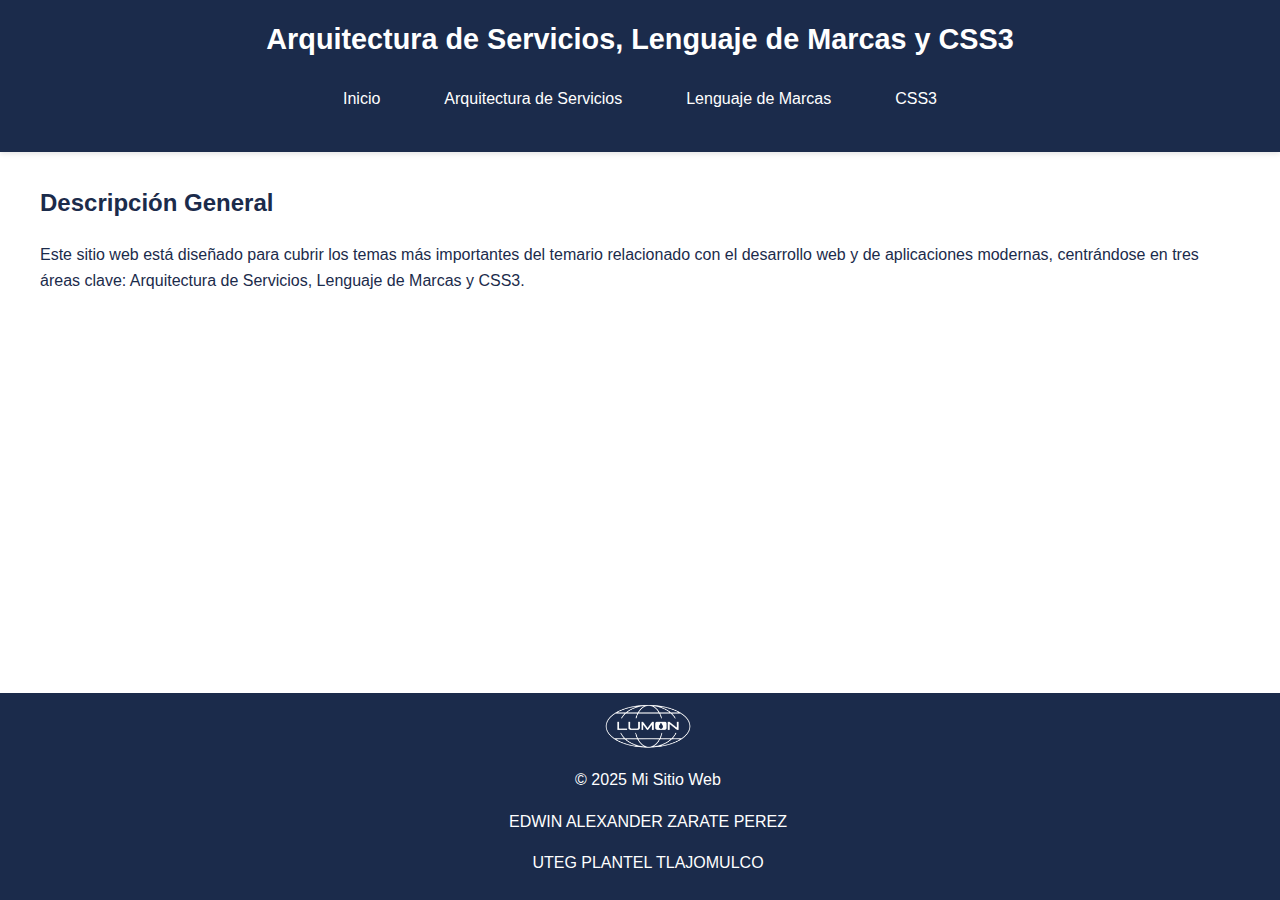
<file: index.html>
<!DOCTYPE html>
<html lang="es">
<head>
    <meta charset="UTF-8">
    <meta name="viewport" content="width=device-width, initial-scale=1.0">
    <title>Inicio - Mi Sitio Web</title>
    <link rel="stylesheet" href="assets/css/styles.css">
</head>
<body>
    <header>
        <h1>Arquitectura de Servicios, Lenguaje de Marcas y CSS3</h1>
        <nav>
            <ul>
                <li><a href="index.html">Inicio</a></li>
                <li><a href="pages/arquitectura.html">Arquitectura de Servicios</a></li>
                <li><a href="pages/lenguaje.html">Lenguaje de Marcas</a></li>
                <li><a href="pages/css3.html">CSS3</a></li>
            </ul>
        </nav>
    </header>

    <section>
        <h2>Descripción General</h2>
        <p>Este sitio web está diseñado para cubrir los temas más importantes del temario relacionado con el desarrollo web y de aplicaciones modernas, centrándose en tres áreas clave: Arquitectura de Servicios, Lenguaje de Marcas y CSS3.</p>
    </section>


    
        <footer>
            <div class="footer-images">
                <img src="attached_assets/IMG_2289.png" alt="Logo Lumon" style="max-height: 50px; filter: brightness(0) invert(1);"> <!-- Cambiado a color blanco -->
            </div>
            <p>&copy; 2025 Mi Sitio Web</p>
            <p>EDWIN ALEXANDER ZARATE PEREZ</p>
            <p>UTEG PLANTEL TLAJOMULCO</p>
        </footer>
    </body>
    </html>
</file>
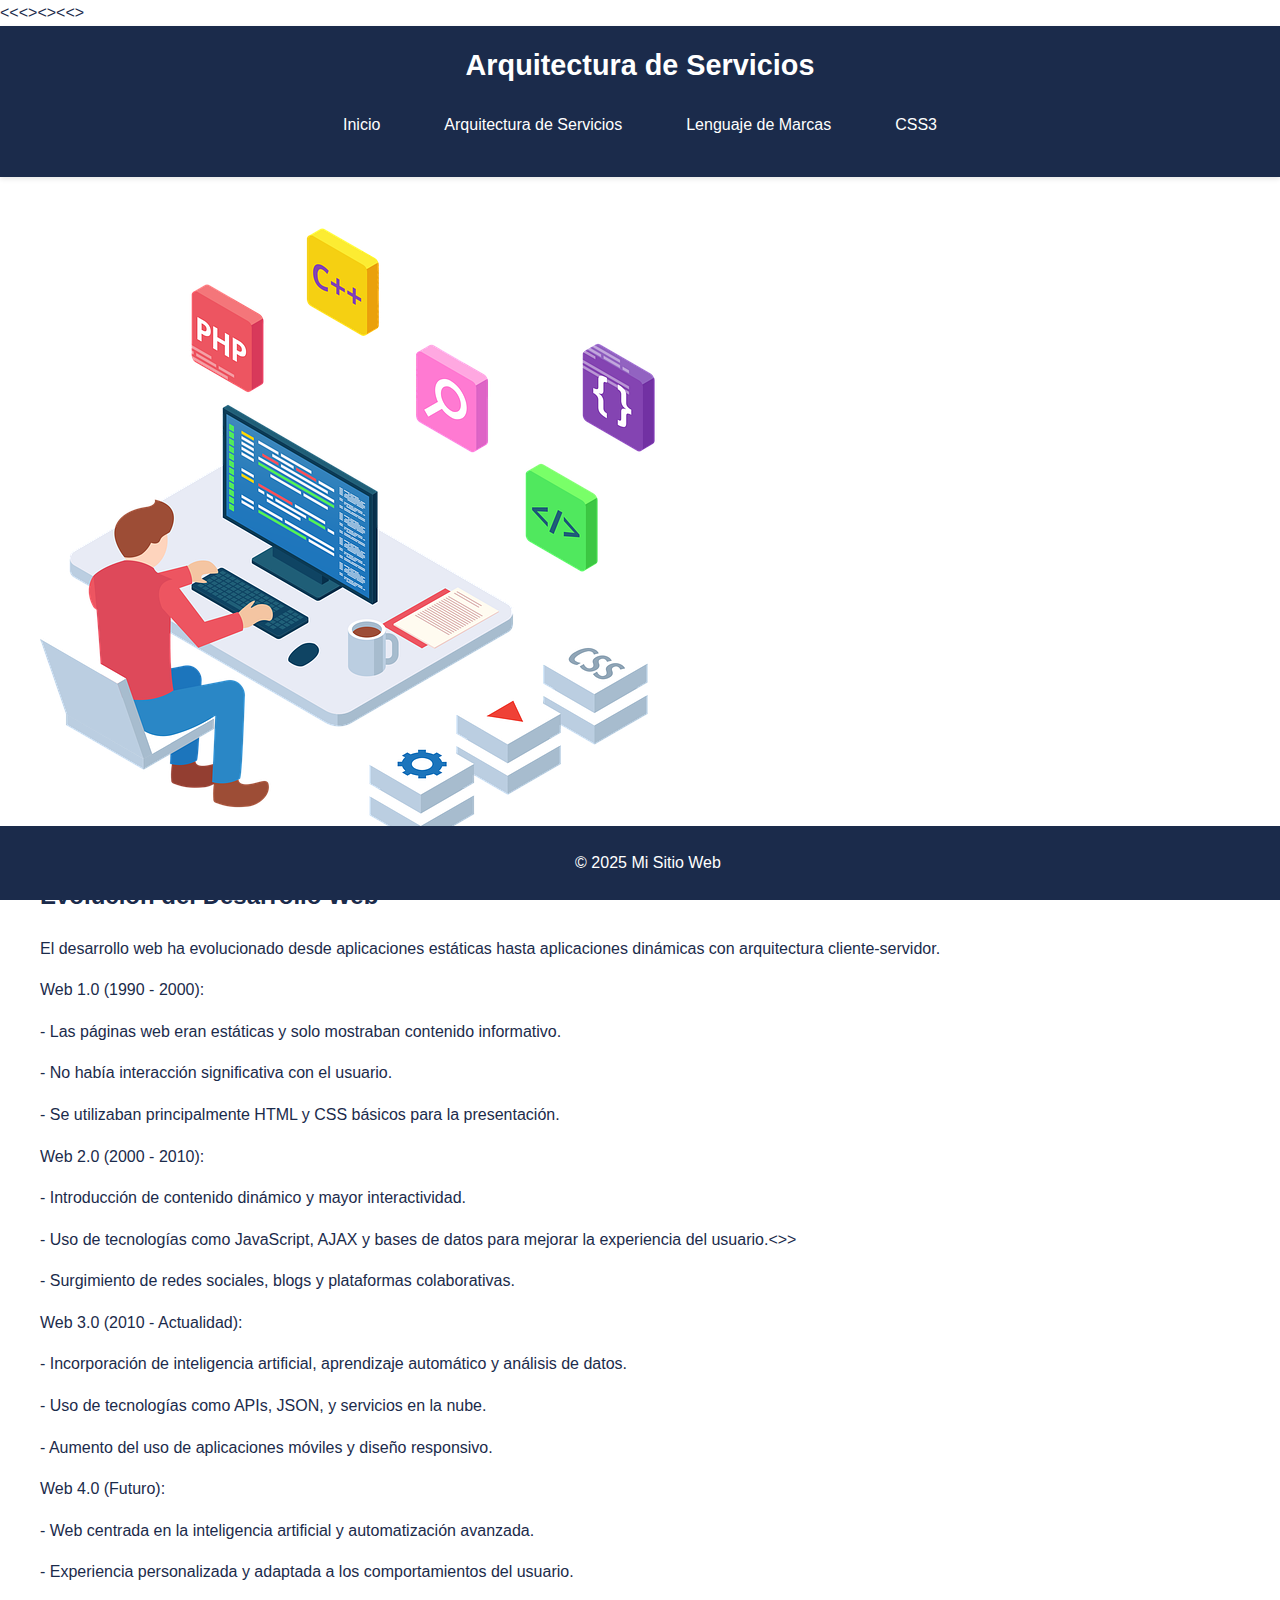
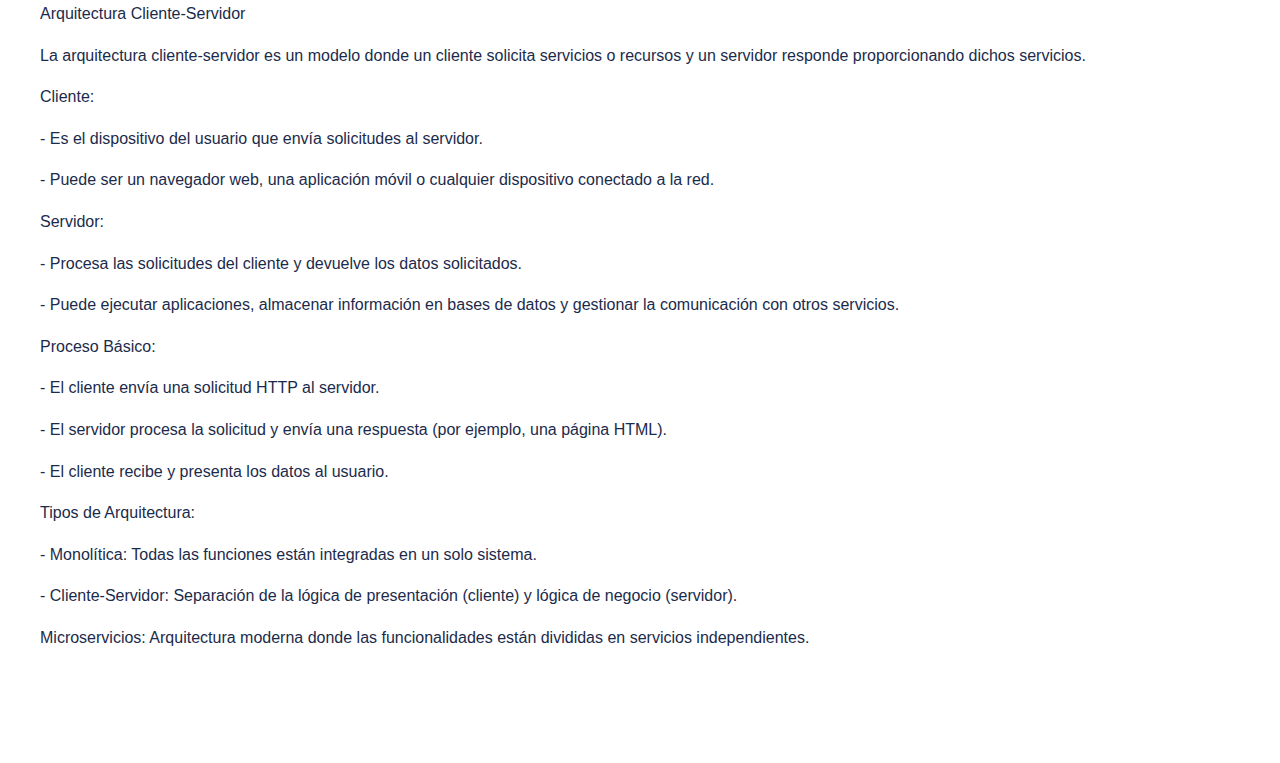
<file: pages/arquitectura.html>
<<<><><<><!DOCTYPE html>
<html lang="es">
<head>
    <meta charset="UTF-8">
    <meta name="viewport" content="width=device-width, initial-scale=1.0">
    <title>Arquitectura de Servicios</title>
    <link rel="stylesheet" href="../assets/css/styles.css">
</head>
<body>
    <header>
        <h1>Arquitectura de Servicios</h1>
        <nav>
            <ul>
                <li><a href="../index.html">Inicio</a></li>
                <li><a href="arquitectura.html">Arquitectura de Servicios</a></li>
                <li><a href="lenguaje.html">Lenguaje de Marcas</a></li>
                <li><a href="css3.html">CSS3</a></li>
            </ul>
        </nav>
    </header>

    <section>
        <img src="../attached_assets/IMG_2290.webp" alt="Desarrollo Web" style="max-width: 100%; margin-bottom: 2rem;">
        <h2>Evolución del Desarrollo Web</h2>
        <p>El desarrollo web ha evolucionado desde aplicaciones estáticas hasta aplicaciones dinámicas con arquitectura cliente-servidor.<p>
<p>Web 1.0 (1990 - 2000):<p>
<p>- Las páginas web eran estáticas y solo mostraban contenido informativo.<p>
<p>- No había interacción significativa con el usuario.<p>
<p>- Se utilizaban principalmente HTML y CSS básicos para la presentación.
<p>Web 2.0 (2000 - 2010):
<p>- Introducción de contenido dinámico y mayor interactividad.
<p>- Uso de tecnologías como JavaScript, AJAX y bases de datos para mejorar la experiencia del usuario.<>><p>
<p>- Surgimiento de redes sociales, blogs y plataformas colaborativas.<p>
<p>Web 3.0 (2010 - Actualidad):<p>
<p>- Incorporación de inteligencia artificial, aprendizaje automático y análisis de datos.<p>
<p>- Uso de tecnologías como APIs, JSON, y servicios en la nube.<p>
<p>- Aumento del uso de aplicaciones móviles y diseño responsivo.<p>
<p>Web 4.0 (Futuro):<p>
<p>- Web centrada en la inteligencia artificial y automatización avanzada.
<p>- Experiencia personalizada y adaptada a los comportamientos del usuario.

<p>Arquitectura Cliente-Servidor<p>
<p>La arquitectura cliente-servidor es un modelo donde un cliente solicita servicios o recursos y un servidor responde proporcionando dichos servicios.<p>
<p>Cliente:<p>
<p>- Es el dispositivo del usuario que envía solicitudes al servidor.<p>
<p>- Puede ser un navegador web, una aplicación móvil o cualquier dispositivo conectado a la red.<p>
<p>Servidor:<p>
<p>- Procesa las solicitudes del cliente y devuelve los datos solicitados.<p>
<p>- Puede ejecutar aplicaciones, almacenar información en bases de datos y gestionar la comunicación con otros servicios.<p>
<p>Proceso Básico:<p>
<p>- El cliente envía una solicitud HTTP al servidor.
<p>- El servidor procesa la solicitud y envía una respuesta (por ejemplo, una página HTML).<p>
<p>- El cliente recibe y presenta los datos al usuario.<p>
<p>Tipos de Arquitectura:<p>
<p>- Monolítica: Todas las funciones están integradas en un solo sistema.<p>
<p>- Cliente-Servidor: Separación de la lógica de presentación (cliente) y lógica de negocio (servidor).<p>
<p>Microservicios: Arquitectura moderna donde las funcionalidades están divididas en servicios independientes.<p></p>
    </section>

    <footer>
        <p>&copy; 2025 Mi Sitio Web</p>
    </footer>
</body>
</html>
</file>
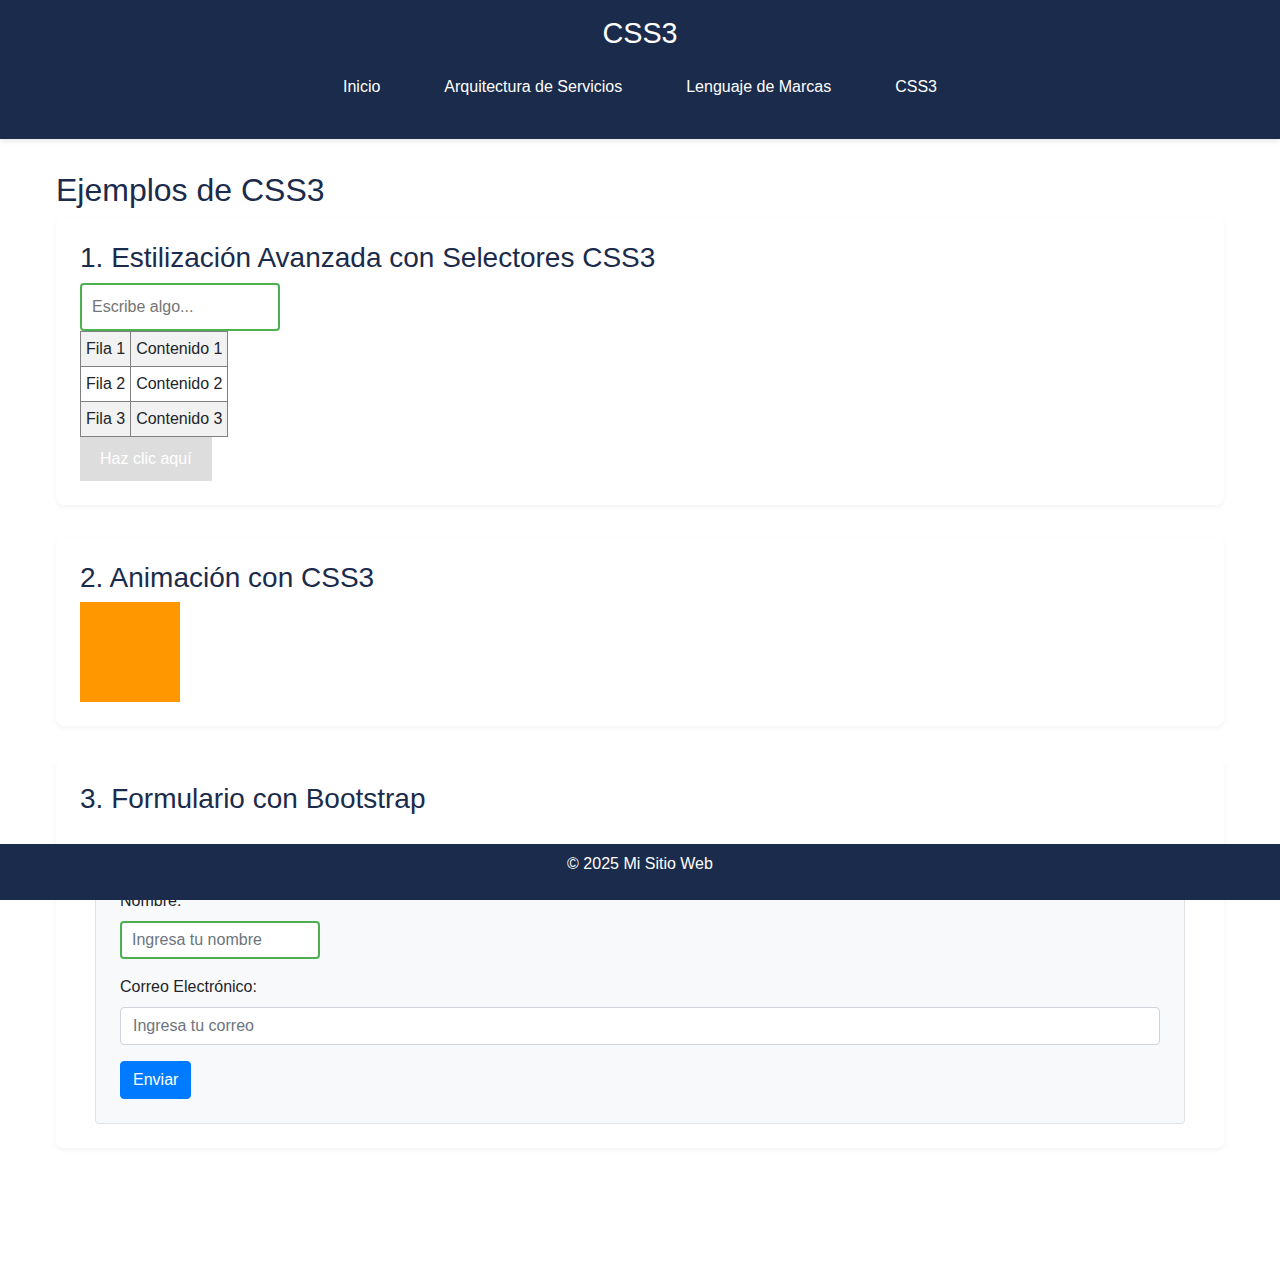
<file: pages/css3.html>
<!DOCTYPE html>
<html lang="es">
<head>
    <meta charset="UTF-8">
    <meta name="viewport" content="width=device-width, initial-scale=1.0">
    <title>CSS3</title>
    <link rel="stylesheet" href="../assets/css/styles.css">
    <link rel="stylesheet" href="https://stackpath.bootstrapcdn.com/bootstrap/4.5.2/css/bootstrap.min.css">
    <style>
        /* Selector de atributo */
        input[type="text"] {
            border: 2px solid #4CAF50;
            padding: 10px;
            width: 200px;
        }

        /* Selector :nth-child() para resaltar filas impares */
        table tr:nth-child(odd) {
            background-color: #f2f2f2;
        }

        /* Selector :hover para efecto al pasar el mouse */
        .custom-button:hover {
            background-color: #4CAF50;
            color: white;
        }

        /* Transición para suavizar el cambio de color */
        .custom-button {
            padding: 10px 20px;
            background-color: #ddd;
            border: none;
            cursor: pointer;
            transition: background-color 0.3s ease;
        }

        /* Definición de la animación */
        @keyframes moverCaja {
            0% {
                transform: translateX(0);
            }
            50% {
                transform: translateX(300px);
                background-color: #4CAF50;
            }
            100% {
                transform: translateX(0);
                background-color: #ff5722;
            }
        }

        /* Aplicación de la animación */
        .caja {
            width: 100px;
            height: 100px;
            background-color: #ff9800;
            position: relative;
            animation: moverCaja 4s infinite;
        }
    </style>
</head>
<body>
    <header>
        <h1>CSS3</h1>
        <nav>
            <ul>
                <li><a href="../index.html">Inicio</a></li>
                <li><a href="arquitectura.html">Arquitectura de Servicios</a></li>
                <li><a href="lenguaje.html">Lenguaje de Marcas</a></li>
                <li><a href="css3.html">CSS3</a></li>
            </ul>
        </nav>
    </header>

    <section>
        <h2>Ejemplos de CSS3</h2>
        
        <!-- Ejemplo 1: Selectores CSS3 -->
        <article>
            <h3>1. Estilización Avanzada con Selectores CSS3</h3>
            <input type="text" placeholder="Escribe algo...">
            
            <table border="1" cellspacing="0" cellpadding="5">
                <tr>
                    <td>Fila 1</td>
                    <td>Contenido 1</td>
                </tr>
                <tr>
                    <td>Fila 2</td>
                    <td>Contenido 2</td>
                </tr>
                <tr>
                    <td>Fila 3</td>
                    <td>Contenido 3</td>
                </tr>
            </table>

            <button class="custom-button">Haz clic aquí</button>
        </article>

        <!-- Ejemplo 2: Animación CSS3 -->
        <article>
            <h3>2. Animación con CSS3</h3>
            <div class="caja"></div>
        </article>

        <!-- Ejemplo 3: Bootstrap -->
        <article>
            <h3>3. Formulario con Bootstrap</h3>
            <div class="container mt-5">
                <form class="p-4 border rounded bg-light">
                    <div class="form-group">
                        <label for="nombre">Nombre:</label>
                        <input type="text" class="form-control" id="nombre" placeholder="Ingresa tu nombre">
                    </div>
                    <div class="form-group">
                        <label for="email">Correo Electrónico:</label>
                        <input type="email" class="form-control" id="email" placeholder="Ingresa tu correo">
                    </div>
                    <button type="submit" class="btn btn-primary">Enviar</button>
                </form>
            </div>
        </article>
    </section>

    <footer>
        <p>&copy; 2025 Mi Sitio Web</p>
    </footer>
</body>
</html>
</file>
<file: assets/css/styles.css>
/* Variables CSS */
:root {
    --primary-color: #1B2B4B;
    --secondary-color: #1B2B4B;
    --accent-color: #0A1628;
    --text-color: #1B2B4B;
    --background-color: #FFFFFF;
}

/* Estilos generales */
body {
    margin: 0;
    padding: 0;
    font-family: 'Segoe UI', Tahoma, Geneva, Verdana, sans-serif;
    line-height: 1.6;
    color: var(--text-color);
    background-color: var(--background-color);
}

/* Header y navegación */
header {
    background: var(--secondary-color);
    color: white;
    padding: 1rem;
    box-shadow: 0 2px 5px rgba(0, 0, 0, 0.1);
}

header h1 {
    margin: 0;
    font-size: 1.8rem;
    text-align: center;
}

nav ul {
    list-style: none;
    padding: 0;
    display: flex;
    justify-content: center;
    flex-wrap: wrap;
    margin-top: 1rem;
}

nav ul li {
    margin: 0.5rem 1rem;
}

nav ul li a {
    color: white;
    text-decoration: none;
    padding: 0.5rem 1rem;
    border-radius: 4px;
    transition: background-color 0.3s;
}

nav ul li a:hover {
    background-color: var(--primary-color);
}

/* Secciones principales */
section {
    max-width: 1200px;
    margin: 2rem auto;
    padding: 0 1rem 4rem 1rem;
}

article {
    background: white;
    border-radius: 8px;
    padding: 1.5rem;
    margin-bottom: 2rem;
    box-shadow: 0 2px 5px rgba(0, 0, 0, 0.05);
    transition: transform 0.3s ease;
}

article:hover {
    transform: translateY(-3px);
}

h2,
h3 {
    color: var(--secondary-color);
    margin-top: 0;
}

/* Formularios y elementos interactivos */
input,
button {
    padding: 0.8rem;
    margin: 0.5rem 0;
    border: 1px solid #ddd;
    border-radius: 4px;
}

button {
    background-color: var(--primary-color);
    color: white;
    border: none;
    cursor: pointer;
    transition: background-color 0.3s;
}

button:hover {
    background-color: #2980b9;
}

/* Footer */
footer {
    background: var(--secondary-color);
    color: white;
    text-align: center;
    padding: 1rem;
    position: fixed;
    bottom: 0;
    width: 100%;
}

.footer-images {
    display: flex;
    justify-content: center;
    gap: 20px;
    margin-bottom: 10px;
}

.footer-images img {
    object-fit: contain;
    filter: brightness(0) invert(1);
}

/* Responsive design */
@media (max-width: 768px) {
    header h1 {
        font-size: 1.5rem;
    }

    nav ul {
        flex-direction: column;
        align-items: center;
    }

    nav ul li {
        margin: 0.3rem 0;
    }
}

/* Variables CSS */
:root {
    --primary-color: #1B2B4B;
    --secondary-color: #1B2B4B;
    --accent-color: #0A1628;
    --text-color: #1B2B4B;
    --background-color: #007A7C;
    /* Cambiado a verde turquesa oscuro */
}

/* Estilos generales */
body {
    margin: 0;
    padding: 0;
    font-family: 'Segoe UI', Tahoma, Geneva, Verdana, sans-serif;
    line-height: 1.6;
    color: var(--text-color);
    background-color: var(--background-color);
}

/* Header y navegación */
header {
    background: var(--secondary-color);
    color: white;
    padding: 1rem;
    box-shadow: 0 2px 5px rgba(0, 0, 0, 0.1);
}

/* Resto del CSS permanece igual... */
/* Variables CSS */
:root {
    --primary-color: #1B2B4B;
    --secondary-color: #1B2B4B;
    --accent-color: #0A1628;
    --text-color: #007A7C;
    /* Cambiado a verde turquesa oscuro */
    --background-color: #007A7C;
    /* Color de fondo opcional */
}

/* Estilos generales */
body {
    margin: 0;
    padding: 0;
    font-family: 'Segoe UI', Tahoma, Geneva, Verdana, sans-serif;
    line-height: 1.6;
    color: var(--text-color);
    background-color: var(--background-color);
}

/* Header y navegación */
header {
    background: var(--secondary-color);
    color: var(--text-color);
    /* Cambiado a verde turquesa oscuro */
    padding: 1rem;
    box-shadow: 0 2px 5px rgba(0, 0, 0, 0.1);
}

/* Enlaces de navegación */
nav ul li a {
    color: var(--text-color);
    /* Cambiado a verde turquesa oscuro */
    text-decoration: none;
    padding: 0.5rem 1rem;
    border-radius: 4px;
    transition: background-color 0.3s;
}

nav ul li a:hover {
    background-color: var(--primary-color);
}

/* Footer */
footer {
    background: var(--secondary-color);
    color: var(--text-color);
    /* Cambiado a verde turquesa oscuro */
    text-align: center;
    padding: 1rem;
    position: fixed;
    bottom: 0;
    width: 100%;
}

/* Variables CSS */
:root {
    --primary-color: #1B2B4B;
    --secondary-color: #1B2B4B;
    --accent-color: #0A1628;
    --text-color: #1B2B4B;
    /* Color original */
    --background-color: #FFFFFF;
    /* Color original */
}

/* Estilos generales */
body {
    margin: 0;
    padding: 0;
    font-family: 'Segoe UI', Tahoma, Geneva, Verdana, sans-serif;
    line-height: 1.6;
    color: var(--text-color);
    background-color: var(--background-color);
}

/* Header y navegación */
header {
    background: var(--secondary-color);
    color: white;
    /* Color original */
    padding: 1rem;
    box-shadow: 0 2px 5px rgba(0, 0, 0, 0.1);
}

/* Enlaces de navegación */
nav ul li a {
    color: white;
    /* Color original */
    text-decoration: none;
    padding: 0.5rem 1rem;
    border-radius: 4px;
    transition: background-color 0.3s;
}

/* Footer */
footer {
    background: var(--secondary-color);
    color: white;
    /* Color original */
    text-align: center;
    padding: 1rem;
    position: fixed;
    bottom: 0;
    width: 100%;
}

.footer-images img {
    object-fit: contain;
    filter: brightness(0) invert(1);
}

/* Diseño responsivo */
@media (max-width: 768px) {
    header h1 {
        font-size: 1.5rem;
    }

    nav ul {
        flex-direction: column;
        align-items: center;
    }

    nav ul li {
        margin: 0.3rem 0;
    }
}

/* Footer */
footer {
    background: var(--secondary-color);
    color: white;
    text-align: center;
    padding: 0.5rem;
    /* Reducido de 1rem a 0.5rem */
    position: fixed;
    bottom: 0;
    width: 100%;
}
</file>
